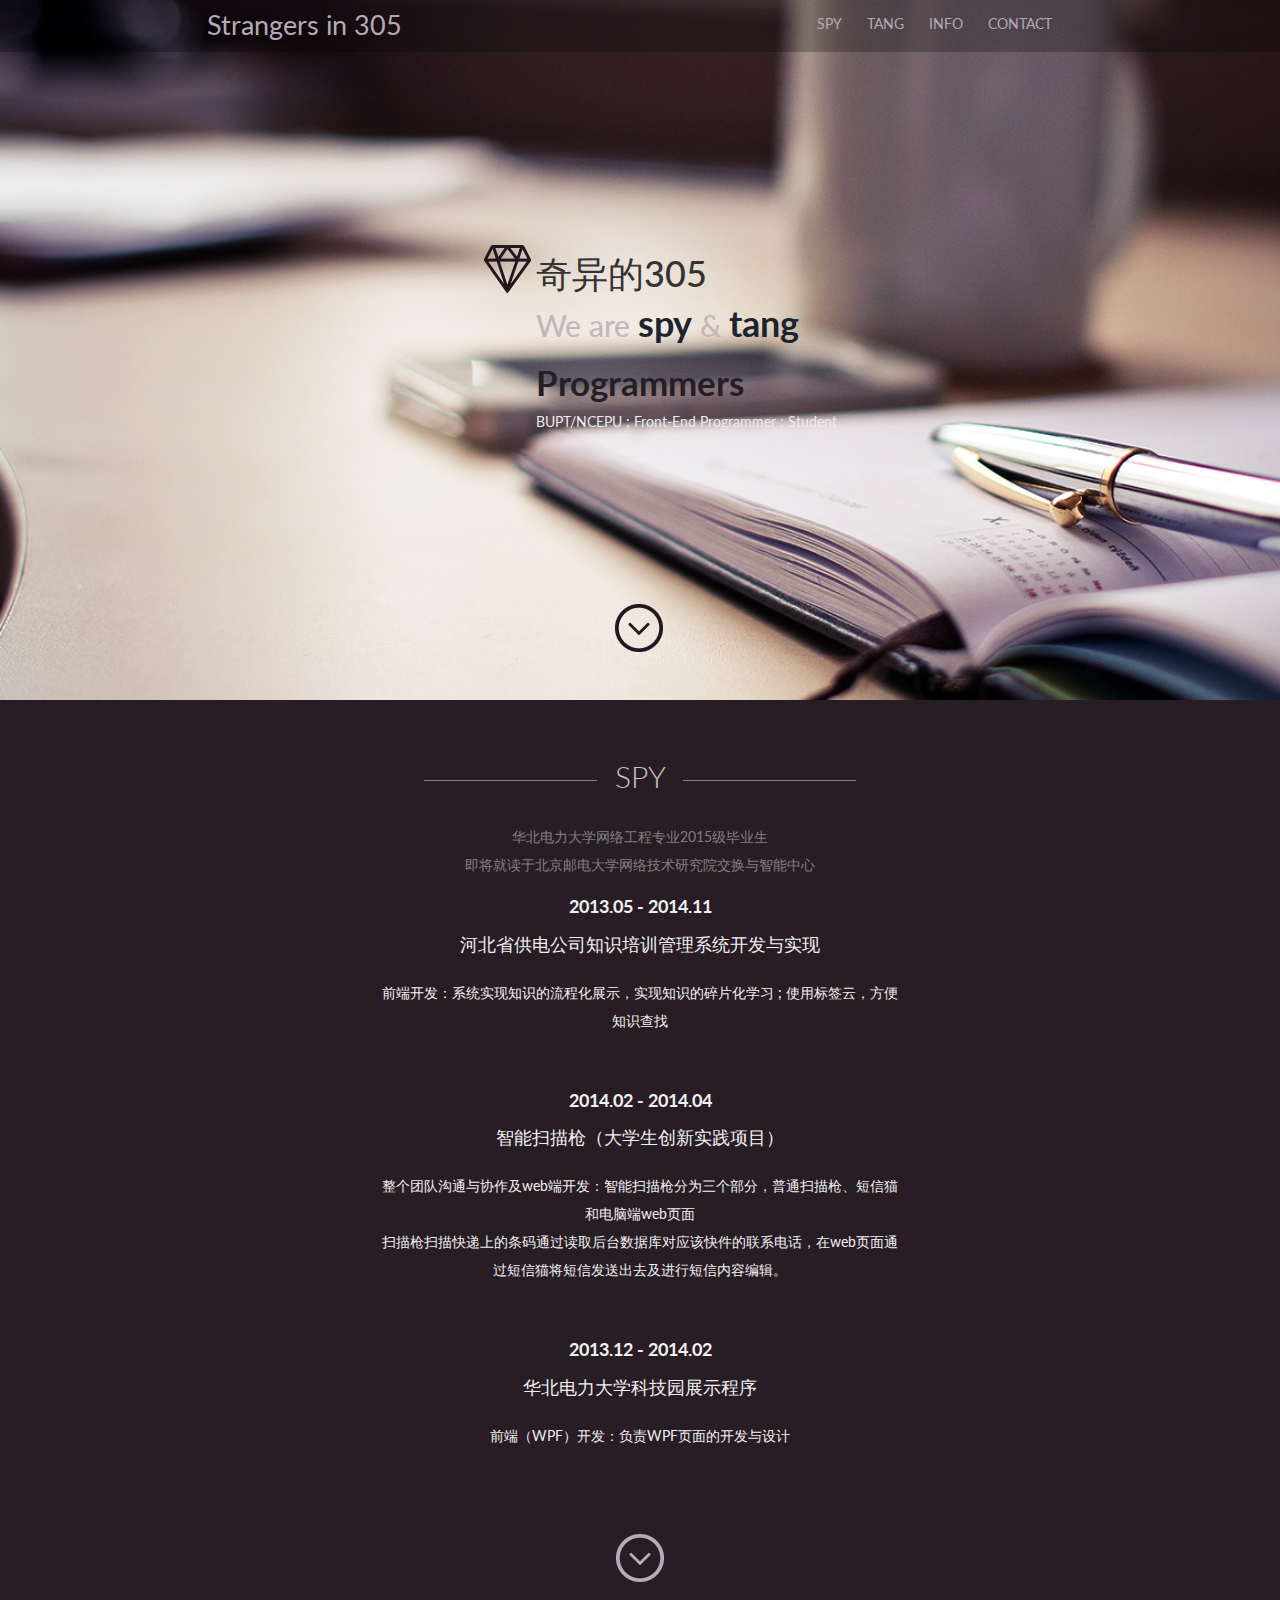
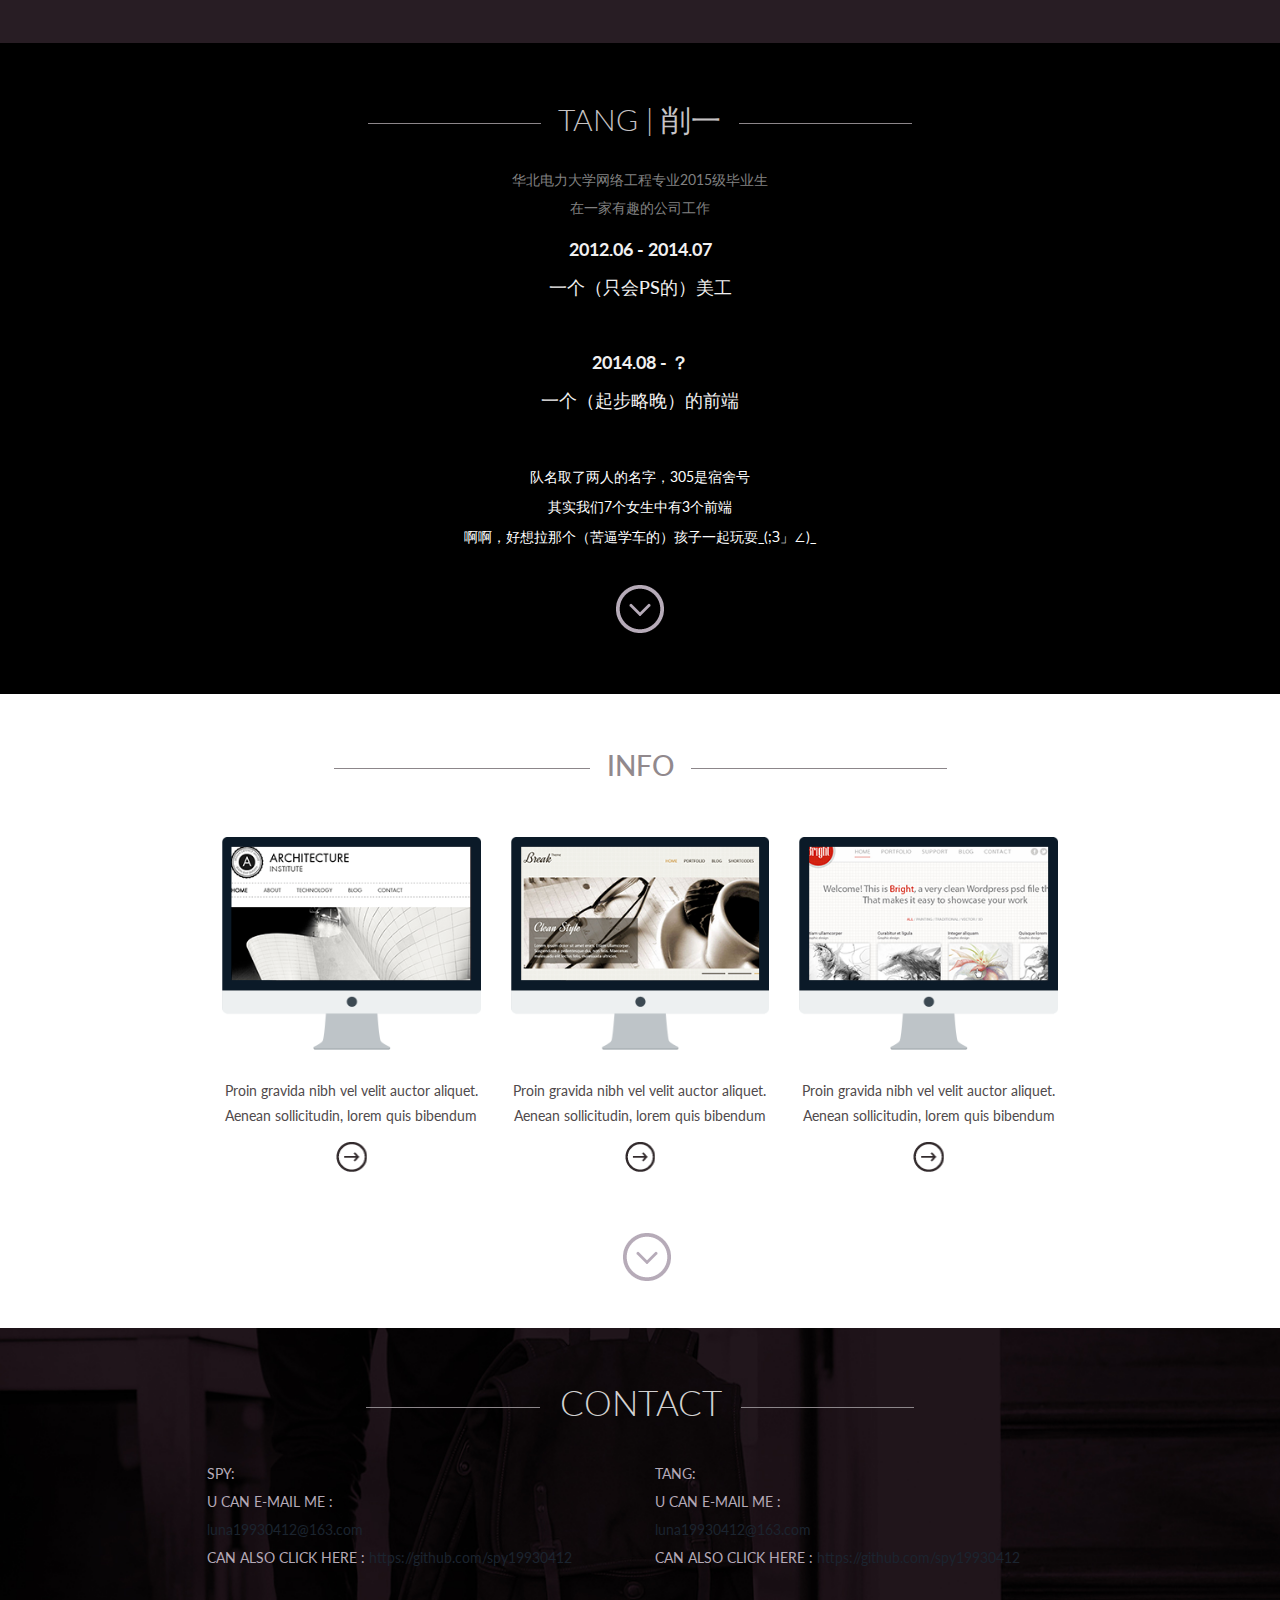
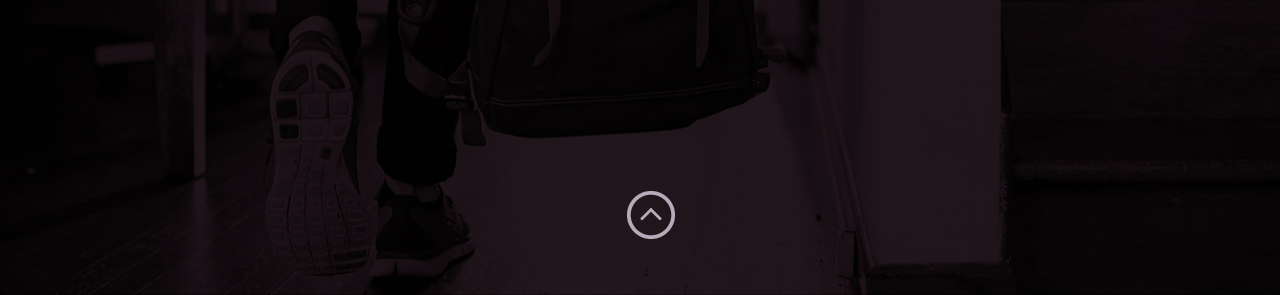
<file: index.html>
<!DOCTYPE html>
<html>
<head>
	<title>stangers in 305 | home</title>
	<meta charset="utf-8">
	<script src="./js/jquery.min.js"></script>
	<link href="./css/bootstrap.css" rel='stylesheet' type='text/css' />
	<link href="./css/style.css" rel="stylesheet" type="text/css" media="all" />
	<link href='http://fonts.googleapis.com/css?family=Lato:100,300,400,700,900' rel='stylesheet' type='text/css'>
	<meta name="viewport" content="width=device-width, initial-scale=1">
	<script type="application/x-javascript"> addEventListener("load", function() { setTimeout(hideURLbar, 0); }, false); function hideURLbar(){ window.scrollTo(0,1); } </script>
	<!-- start-smoth-scrolling-->
	<script type="text/javascript" src="./js/move-top.js"></script>
	<script type="text/javascript" src="./js/easing.js"></script>
	<script type="text/javascript">
			jQuery(document).ready(function($) {
				$(".scroll").click(function(event){		
					event.preventDefault();
					$('html,body').animate({scrollTop:$(this.hash).offset().top},1000);
				});
			});
		</script>
	<!-- start-smoth-scrolling-->
</head>
<body>
	<!--headerbg starts-->
	<div id="top-top" class="headerbg">
		<!--header starts-->
		<div class="header">
			<!--container starts-->
			<div class="container">
				<div class="logo">
					<a href="#">Strangers in 305</a>
				</div>
				<!--Navigation starts-->
				<div class="nav">
					<ul>
						<li>
							<a class="scroll" href="#about">SPY</a>
						</li>
						<li>
							<a class="scroll" href="#skills">TANG</a>
						</li>
						<li>
							<a class="scroll" href="#port">INFO</a>
						</li>
						<li>
							<a class="scroll" href="#contact">CONTACT</a>
						</li>
					</ul>
				</div>
				<!--Navigation ends-->
				<div class="clear"></div>
			</div>
			<!--container ends-->
		</div>
		<!--header ends-->
		<!--Banner starts-->
		<div class="banner">
			<div class="container">
				<div class="banner-info">
					<div class="bannerlogo">
						<img src="./images/diamond.png"></div>
					<div class="bannerhead">
						<h1>奇异的305</h1>
						<h2>
							We are
							<span>
								<a href="https://github.com/spy19930412" target="_blank">spy</a>
							</span>
							&
							<span>
								<a href="http://xueyi1230.github.io/" target="_blank">tang</a>
							</span>
						</h2>
						<h3>Programmers</h3>
						<p>BUPT/NCEPU ; Front-End Programmer ; Student</p>
						<!-- tang's info here -->
						<a class="downarrow scroll" href="#about">
							<span></span>
						</a>
					</div>
				</div>

				<div class="clear"></div>
			</div>
		</div>
		<!--Banner ends-->
	</div>
	<!--Headerbg ends-->
	<!--Content starts-->
	<div class="content">
		<!--About starts-->
		<div id="about" class="about">
			<div class="container">
				<div class="header-section text-center">
					<h2>
						<span></span>
						SPY
						<span></span>
					</h2>
				</div>
				<span>
					<p>华北电力大学网络工程专业2015级毕业生</p>
					<p>即将就读于北京邮电大学网络技术研究院交换与智能中心</p>
				</span>

				<div class="years">
					<h4> <b>2013.05 - 2014.11</b>
					</h4>
					<span>
						<h4>河北省供电公司知识培训管理系统开发与实现</h4>
					</span>
					<p>前端开发：系统实现知识的流程化展示，实现知识的碎片化学习 ; 使用标签云，方便知识查找</p>
				</div>

				<div class="years">
					<h4> <b>2014.02 - 2014.04</b>
					</h4>
					<span>
						<h4>智能扫描枪（大学生创新实践项目）</h4>
					</span>
					<p>整个团队沟通与协作及web端开发：智能扫描枪分为三个部分，普通扫描枪、短信猫和电脑端web页面<br/>
					扫描枪扫描快递上的条码通过读取后台数据库对应该快件的联系电话，在web页面通过短信猫将短信发送出去及进行短信内容编辑。
				</p>
			</div>

			<div class="years">
				<h4>
					<b>2013.12 - 2014.02</b>
				</h4>
				<span>
					<h4>华北电力大学科技园展示程序</h4>
				</span>
				<div class="labs">
					<p>前端（WPF）开发：负责WPF页面的开发与设计</p>
				</div>
			</div>
			<a class="arrow scroll" href="#skills">
				<span></span>
			</a>
		</div>
	</div>
	<!--About Ends-->

	<!--SKILLS Starts-->
	<div id="skills" class="about" style="background-color:#000;">
		<div class="container">
			<div class="header-section text-center">
				<h2>
					<span></span>
					TANG | 削一
					<span></span>
				</h2>
			</div>
			<span>
				<p>华北电力大学网络工程专业2015级毕业生</p>
				<p>在一家有趣的公司工作</p>
			</span>

			<div class="years">
				<h4>
					<b>2012.06 - 2014.07</b>
				</h4>
				<span>
					<h4>一个（只会PS的）美工</h4>
				</span>
			</div>

			<div class="years">
				<h4>
					<b>2014.08 - ？</b>
				</h4>
				<span>
					<h4>一个（起步略晚）的前端</h4>
				</span>
			</div>

			<p>队名取了两人的名字，305是宿舍号</p>
			<p>其实我们7个女生中有3个前端</p>
			<p>啊啊，好想拉那个（苦逼学车的）孩子一起玩耍_(;З」∠)_</p>

			<a class="arrow scroll" href="#skills">
				<span></span>
			</a>
		</div>
	</div>
	<!--SKILLS Ends-->
	<!--PORTFOLIO Starts-->
	<div id="port" class="Portfolio">
		<div class="Portfolio-section text-center">
			<h2>
				<span></span>
				INFO
				<span></span>
			</h2>
		</div>
		<div class="container">
			<div class="portfolio-grids">
				<div class="portfolio-grid col-md-4">
					<a href="#">
						<img src="./images/monitr1.png"></a>
					<p>
						Proin gravida nibh vel velit auctor aliquet.
							 Aenean sollicitudin, lorem quis bibendum
					</p>
					<a class="rightarrow" href="#">
						<span></span>
					</a>
				</div>
				<div class="portfolio-grid col-md-4">
					<a href="#">
						<img src="./images/monitr2.png"></a>
					<p>
						Proin gravida nibh vel velit auctor aliquet.
							 Aenean sollicitudin, lorem quis bibendum
					</p>
					<a class="rightarrow" href="#">
						<span></span>
					</a>
				</div>
				<div class="portfolio-grid col-md-4">
					<a href="#">
						<img src="./images/monitr3.png"></a>
					<p>
						Proin gravida nibh vel velit auctor aliquet.
							 Aenean sollicitudin, lorem quis bibendum
					</p>
					<a class="rightarrow" href="#">
						<span></span>
					</a>
				</div>
				<div class="clear"></div>
			</div>
			<a class="portdown scroll" href="#contact">
				<span></span>
			</a>

		</div>
	</div>
</div>
<!--Content Ends-->

<!--FOOTER Starts-->
<div  id="contact" class="footer">
	<div class="container">

		<div class="contact-section text-center">
			<h2>
				<span></span>
				CONTACT
				<span></span>
			</h2>
		</div>
		<div class="row">

			<div class="col-md-6">
				<div class="footer-left">
					<p>
						SPY:<BR>
						U CAN E-MAIL ME :<br/><a>luna19930412@163.com</a><br/>
						CAN ALSO CLICK HERE :<a> https://github.com/spy19930412</a>
					</p>
				</div>
			</div>

			<div class="col-md-6">
				<div class="footer-left">
					<p>
						TANG:<BR>
						U CAN E-MAIL ME :<br/><a>luna19930412@163.com</a><br/>
						CAN ALSO CLICK HERE :<a> https://github.com/spy19930412</a>
					</p>
				</div>
				<div class="clear"></div>
			</div>
		</div>
	</div>
	<a class="up scroll" href="#top-top">
		<span></span>
	</a>

</div>

</body>
</html>
</file>
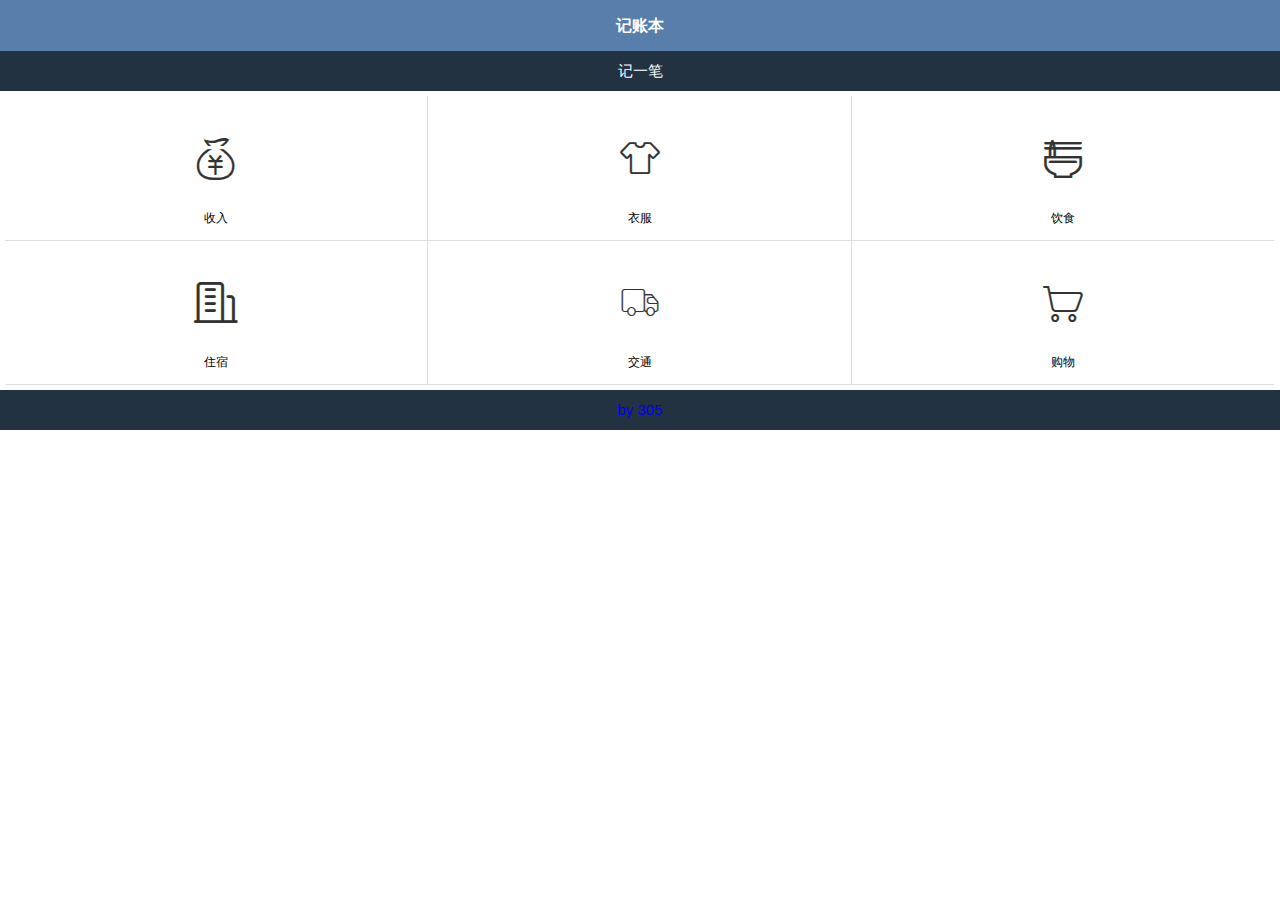
<file: task01/index.html>
<!DOCTYPE HTML>
<html>
<head>
	<title>write and see</title>
	<!-- css -->
	<link href="css/style.css" rel='stylesheet' type='text/css'/>
	<link href="css/reset.css" rel='stylesheet' type='text/css'/>
	<!-- js -->
	<script type="text/javascript" src="js/zepto.js"></script>
	<script type="text/javascript" src="js/touch.js"></script>
	<script type="text/javascript" src="js/main.js"></script>
	<!-- iconfont -->
	<link rel="stylesheet" href="css/iconfont/demo.css">
	<link rel="stylesheet" href="css/iconfont/iconfont.css">

	<meta name="viewport" content="width=device-width, initial-scale=1,maximum-scale=1">
	<meta charset="utf-8"></head>
<body>
	<div class="page">
		<header>记账本</header>
		<section class="subHeader">记一笔</section>
		<section class="panel" id="panel">
			<a href="#" class="apanel" onclick="changeIcon()"> <i class="icon iconfont">&#xe606;</i>
				<div class="name">收入</div>
			</a>
			<a href="#" class="apanel middle" onclick="changeIcon()"> <i class="icon iconfont">&#xe604;</i>
				<div class="name">衣服</div>
			</a>
			<a href="#" class="apanel" onclick="changeIcon()">
				<i class="icon iconfont">&#xe601;</i>
				<div class="name">饮食</div>
			</a>
			<a href="#" class="apanel" onclick="changeIcon()">
				<i class="icon iconfont">&#xe605;</i>
				<div class="name">住宿</div>
			</a>
			<a href="#" class="apanel middle" onclick="changeIcon()">
				<i class="icon iconfont">&#xe600;</i>
				<div class="name">交通</div>
			</a>
			<a href="#" class="apanel" onclick="changeIcon()">
				<i class="icon iconfont">&#xe603;</i>
				<div class="name">购物</div>
			</a>
		</section>
		<footer><a href="page02.html">by 305</a></footer>
	    <!-- 输入金额的部分 -->
	    <div class="inputMoneyDiv" id="inputMoneyDiv">
	    	<i class="icon iconfont">&#xe606;</i>
	    	<input type="text" name="pay">
	    </div>

	</div>
</body>
</html>
</file>
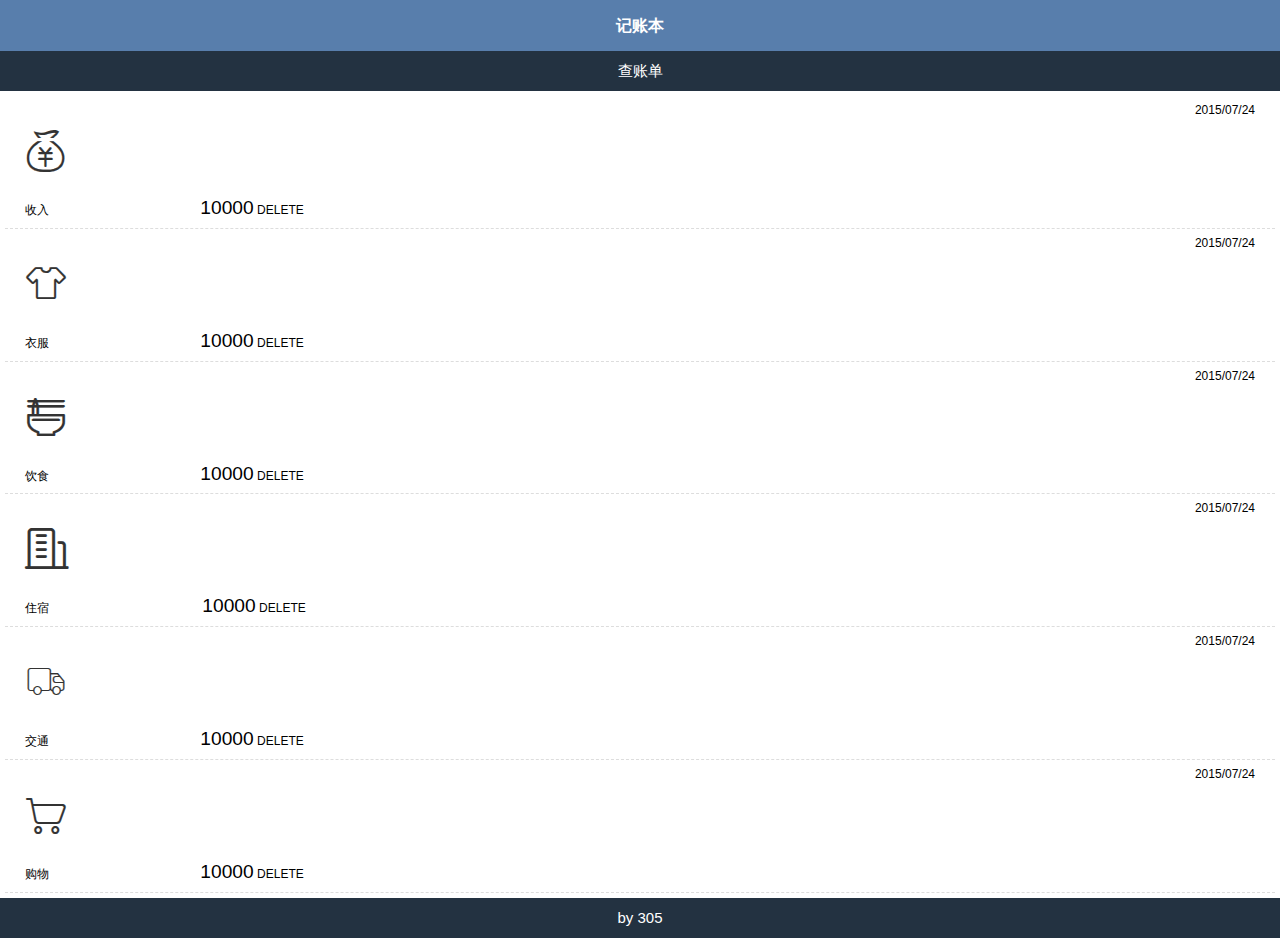
<file: task01/page02.html>
<!DOCTYPE HTML>
<html>
<head>
	<title>write and see</title>
	<!-- css -->
	<link href="css/style.css" rel='stylesheet' type='text/css'/>
	<link href="css/reset.css" rel='stylesheet' type='text/css'/>
	<!-- js -->
	<script type="text/javascript" src="js/zepto.js"></script>
	<script type="text/javascript" src="js/touch.js"></script>
	<script type="text/javascript" src="js/main.js"></script>
	<!-- iconfont -->
	<link rel="stylesheet" href="css/iconfont/demo.css">
	<link rel="stylesheet" href="css/iconfont/iconfont.css">

	<meta name="viewport" content="width=device-width, initial-scale=1,maximum-scale=1">
	<meta charset="utf-8"></head>
<body>
	<div class="page">
		<header>记账本</header>
		<section class="subHeader">查账单</section>
		<section class="table" id="table">
			<ul>
				<li> 
					<div class="lleft"><i class="icon iconfont">&#xe606;</i>
					<div class="name">收入</div></div>
					<span class="money">10000</span>
					<span class="date">2015/07/24</span>
					 <span class=delete>DELETE</span>
				</li>
				<li> 
					<div class="lleft"><i class="icon iconfont">&#xe604;</i>
					<div class="name">衣服</div></div>
					<span class="money">10000</span>
					<span class="date">2015/07/24</span>
					 <span class=delete>DELETE</span>
				</li>
				<li>
					<div class="lleft"><i class="icon iconfont">&#xe601;</i>
					<div class="name">饮食</div></div>
					<span class="money">10000</span>
					<span class="date">2015/07/24</span>
					 <span class=delete>DELETE</span>
				</li>
				<li>
					<div class="lleft"><i class="icon iconfont">&#xe605;</i>
					<div class="name">住宿</div></div>
					<span class="money">10000</span>
					<span class="date">2015/07/24</span>
					 <span class=delete>DELETE</span>
				</li>
				<li>
					<div class="lleft"><i class="icon iconfont">&#xe600;</i>
					<div class="name">交通</div></div>
					<span class="money">10000</span>
					<span class="date">2015/07/24</span>
					 <span class=delete>DELETE</span>
				</li>
				<li>
					<div class="lleft"><i class="icon iconfont">&#xe603;</i>
					<div class="name">购物</div></div>
					<span class="money">10000</span>
					<span class="date">2015/07/24</span>
					 <span class=delete>DELETE</span>
				</li>
			</ul>
		</section>
		<footer>by 305</footer>

	</div>
</body>
</html>
</file>
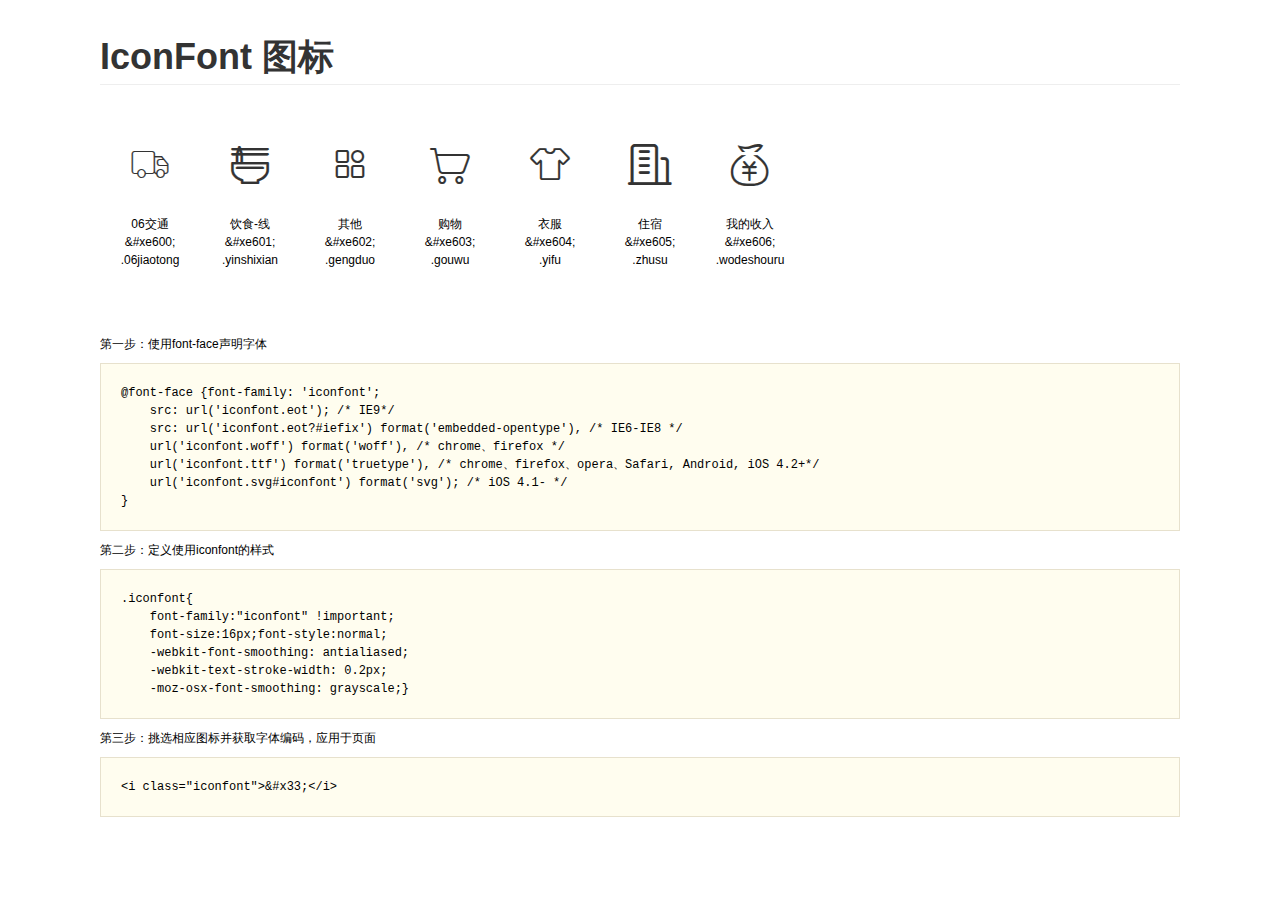
<file: task01/css/iconfont/demo.html>
<!DOCTYPE html>
<html>
<head>
    <meta charset="utf-8"/>
    <title>IconFont</title>
    <link rel="stylesheet" href="demo.css">
    <link rel="stylesheet" href="iconfont.css">
</head>
<body>
    <div class="main">
        <h1>IconFont 图标</h1>
        <ul class="icon_lists clear">
            
                <li>
                <i class="icon iconfont">&#xe600;</i>
                    <div class="name">06交通</div>
                    <div class="code">&amp;#xe600;</div>
                    <div class="fontclass">.06jiaotong</div>
                </li>
            
                <li>
                <i class="icon iconfont">&#xe601;</i>
                    <div class="name">饮食-线</div>
                    <div class="code">&amp;#xe601;</div>
                    <div class="fontclass">.yinshixian</div>
                </li>
            
                <li>
                <i class="icon iconfont">&#xe602;</i>
                    <div class="name">其他</div>
                    <div class="code">&amp;#xe602;</div>
                    <div class="fontclass">.gengduo</div>
                </li>
            
                <li>
                <i class="icon iconfont">&#xe603;</i>
                    <div class="name">购物</div>
                    <div class="code">&amp;#xe603;</div>
                    <div class="fontclass">.gouwu</div>
                </li>
            
                <li>
                <i class="icon iconfont">&#xe604;</i>
                    <div class="name">衣服</div>
                    <div class="code">&amp;#xe604;</div>
                    <div class="fontclass">.yifu</div>
                </li>
            
                <li>
                <i class="icon iconfont">&#xe605;</i>
                    <div class="name">住宿</div>
                    <div class="code">&amp;#xe605;</div>
                    <div class="fontclass">.zhusu</div>
                </li>
            
                <li>
                <i class="icon iconfont">&#xe606;</i>
                    <div class="name">我的收入</div>
                    <div class="code">&amp;#xe606;</div>
                    <div class="fontclass">.wodeshouru</div>
                </li>
            
        </ul>


        <div class="helps">
            第一步：使用font-face声明字体
            <pre>
@font-face {font-family: 'iconfont';
    src: url('iconfont.eot'); /* IE9*/
    src: url('iconfont.eot?#iefix') format('embedded-opentype'), /* IE6-IE8 */
    url('iconfont.woff') format('woff'), /* chrome、firefox */
    url('iconfont.ttf') format('truetype'), /* chrome、firefox、opera、Safari, Android, iOS 4.2+*/
    url('iconfont.svg#iconfont') format('svg'); /* iOS 4.1- */
}
</pre>
第二步：定义使用iconfont的样式
            <pre>
.iconfont{
    font-family:"iconfont" !important;
    font-size:16px;font-style:normal;
    -webkit-font-smoothing: antialiased;
    -webkit-text-stroke-width: 0.2px;
    -moz-osx-font-smoothing: grayscale;}
</pre>
第三步：挑选相应图标并获取字体编码，应用于页面
<pre>
&lt;i class="iconfont"&gt;&amp;#x33;&lt;/i&gt;
</pre>
        </div>

    </div>
</body>
</html>
</file>
<file: css/style.css>
/*----
	Author: W3layouts
	Author URL: http://w3layouts.com
	License: Creative Commons Attribution 3.0 Unported
	License URL: http://creativecommons.org/licenses/by/3.0/
---*/
html,body{
	font-family: 'Lato', sans-serif;
}
.clear{
	clear:both;
}
body a{
	transition:0.5s all;
	-webkit-transition:0.5s all;
	-o-transition:0.5s all;
	-ms-transition:0.5s all;
	-o-transition:0.5s all;
}
body input[type="text"],body input[type="submit"],body textarea,body input[type="button"]{
	-webkit-appearance:none;
}
/*------ HEADERBG STARTS---------*/
.headerbg{
	background: url(../images/bannerbg.png);
	min-height:700px;
	width:100%;
	background-size:cover;
}
/*------ HEADER STARTS---------*/
.header{
	background:rgba(0, 0, 0, 0.24);
}
/*------ CONTAINER STARTS---------*/
.container{
	width:70%;
}
/*------ LOGO STARTS---------*/
.logo{
	float:left;
	margin:0.5em 0 0.5em 0em;
}
.logo a{
	color:#B5A9B7;
	font-size:1.9em;
}
.logo a:hover{
	color:#B5A9B7;
    text-decoration:none;
}
/*------ LOGO ENDS---------*/
/*------ TOPNAV STARTS---------*/
.nav{
	float:right;
}
.nav ul li{
	display:inline-block;
	margin:1em 1.5em 0 0;
}
.nav ul li a{
	color:#B5A9B7;
}
.nav ul li a:hover{
	color:gray;
	text-decoration:none;
}
/*------ TOPNAV ENDS---------*/
/*------ HEADER ENDS---------*/
/*------ BANNER STARTS---------*/
.banner{
  	position: absolute;
	width: 86%;
}
.banner-info{
	width: 70%;
	float: right;
}
.bannerlogo{
	float: left;
	margin-top: 0.8em;
}
.bannerhead{
	float:right;
}
.bannerhead h2{
	color: #C5B7B8;
	margin:0;
	padding:0;
}
.bannerhead h2 span{
	color:#F1E9F2;
	font-weight:bolder;
	font-size:1.2em;
}
.bannerhead h3{
	color:#281D24;
	font-weight:bolder;
    font-size:2.5em;
}
.bannerhead p{
    color:#F1E9F2;
}
a.downarrow  span{
 	height:48px;
    width:48px;
    background:url(../images/down.png);
    display:inline-block;
}
a.downarrow{
  	display: block;
	position: absolute;
	top: 370px;
	left: 17%;
}
.bannerhead{
	position: relative;
	width: 90%;
}
.banner-info{
	position: relative;
	top: 182px;
	left: 11%;
}
/*------ About STARTS---------*/
.about{
	color:white;
	text-align:center;
	background:#281D24;
}
.header-section h2{
	color: #C6C3C5;
	font-weight: 300;
	margin-top: 2.5em;
	margin: 0;
	padding: 2em 0 1em 0;
}
.header-section span{
	background: #8C868A;
	height:1px;
	width:20%;
	display:inline-block;
	vertical-align:middle;
}
.header-section span:nth-child(1){
	margin-right:10px;
}
.header-section span:nth-child(2){
	margin-left:10px;
}
.about span p{
	color: gray;
	line-height: 2em;
	margin-bottom: 4em;
	width: 71%;
	margin: 0 auto;
}
.years{
	margin-bottom:4em;
	color:#F1F0F0;
}
.years p{
	padding-top:1em;
	line-height:2em;
	width: 45%;
	margin:0 auto;
}
.labs p{
	width: 50%;
	margin: 0 auto;
}
.years h4,.years span h4{
	margin-top:1em;
}
.arrow span{
	height:48px;
	width:48px;
	background:url(../images/bwn.png);
	display:inline-block;
}
a.arrow{
	margin:2em 0 4em 0;
	display:inline-block;
}
/*------Skill-Section STARTS---------*/
.skills{
	min-height:600px;
	background:#20191B;
	position:relative;
}
.skill-section h2{
	color:#C6C3C5;
	font-weight:300;
	margin-top:2.5em;
}
.skill-section span{
	background: #8C868A;
	height:1px;
	width:20%;
	display:inline-block;
	vertical-align:middle;
}
.skill-section span:nth-child(1){
	margin-right:10px;
}
.skill-section span:nth-child(2){
	margin-left:10px;
}
.skill-grids{
	padding:3em 0;
}
.skill-grid h3{
	color:#FFF;
	font-size:1.8em;
}
.circle{
	color:#FFF;
}
#canvas{
	position:relative;
}
.down span{
	height:48px;
	width:48px;
	background:url(../images/bwn.png);
	display:inline-block;
}
a.down{
	padding:4em 0 0 2em;
	display:inline-block;
	position: absolute;
    left:46%;
}
/*------Skill-Section Ends---------*/
/*------Portfolio-Section STARTS---------*/
.Portfolio{
	min-height:600px;
	background:#ffffff;
	text-align:center;
}
.Portfolio-section h2{
	color:#91898D;
	font-size:2em;
	padding:2em 0 1em;
	margin: 0;
}
.Portfolio-section span{
	background:#8C868A;
	height:1px;
	width:20%;
	display:inline-block;
	vertical-align:middle;
}
.Portfolio-section span:nth-child(1){
	margin-right:10px;
}
.Portfolio-section span:nth-child(2){
	margin-left:10px;
}
.portfolio-grids{
	padding-top:2em;
}
.portfolio-grid{
	display:inline-block;
}
.portfolio-grid p{
	margin:3em 1em 0 1em;
	color:#504A4C;
	line-height:25px;
}
.portfolio-grid img{
	width:100%;
}
a.rightarrow  span{
	height:30px;
	width:30.5px;
	background:url(../images/rightarw.png);
	display:inline-block;
}
a.rightarrow{
	margin-top:1em;
	display:inline-block;
}
.portdown span{
	height:48px;
	width:48px;
	background:url(../images/bwn.png);
	display:inline-block;
	}
a.portdown{
	margin:4em 0 3em 1em;
	display:inline-block;
	}
/*------FOOTER STARTS---------*/
.footer{
	background: url(../images/footerbg.jpg);
	position: relative;
	min-height: 567px;
	background-size: cover;
	position:relative;
}
.contact-section h2{
	color:#D2D1D1;
	font-weight:300;
	font-size:2.5em;
	padding-top:1em;
}
.contact-section span{
	background: #8C868A;
	height:1px;
	width:20%;
	display:inline-block;
	vertical-align:middle;
}
.contact-section span:nth-child(1){
	margin-right:10px;
}
.contact-section span:nth-child(2){
	margin-left:10px;
}
.footer-left{
	margin-top:1em;
}
.social-icons{
}
.social-icons a img{
	margin-right:0.5em;
}
.social-icons a img:hover{
	opacity:0.8;
}
.footer-left p{
	color:#B5A9B7;
	width:80%;
	margin:2em 0 0 0em;
	line-height:2em;
}
.footer-right{
	text-align: right;
	margin-top: 1.3em;
}
.footer-right input[type="text"],.footer-right textarea{
	background:#170F12;
	color:#B5A9B7;
	padding: 1em 0.8em;
	width:75%;
	margin-bottom:1em;
	outline:none;
	border: solid 1.5px;
	border-color:#9A9A9A #EEEEEE #EEEEEE #9A9A9A;
}
.footer-right textarea {
	min-height:120px;
	resize:none;
}
.footer-right textarea{
	color:#B5A9B7;
}
.footer-right input[type="submit"]{
	text-align:center;
	float:right;
	color:#D2D1D1;
	font-size:1.2em;
	outline:none;
	padding:0.6em 1.5em;
	border:1px solid #B8ABAB;
	background:none;
	transition:0.5s all;
	-webkit-transition:0.5s all;
	-moz-transition:0.5s all;
	-ms-transition:0.5s all;
	-o-transition:0.5s all;
}
.footer-right input[type="submit"]:hover{
	border-color:#FFF;
	color:#FFF;
}
.up{
	position:absolute;
	bottom: 9%;
    left: 49%;
}
.up span{
	height:48px;
	width:48px;
	background:url(../images/up.png);
	margin-top:2em;
	display:inline-block;
}
/*---- copy-right -----*/
p.copy-right{
	margin-top:1em;
	color:#999;
	font-size:1em;
	padding:0.8em 0;
	text-align:right;
}
p.copy-right a{
	color:#FFF;
	text-decoration:none;
}
 /*----- top-top -----*/
@media (max-width:1280px){
 	.years p {
		width: 60%;
	}
	.portfolio-grid p {
		margin: 2em 0em 0 0em;
	}
	.footer-left p {
		width: 90%;
	}
}
@media (max-width:1024px){
	.container {
		width:80%;
	}
 	.years p {
		width: 80%;
	}
	.portfolio-grid p {
		margin: 2em 0em 0 0em;
	}
	.footer-left p {
		width: 90%;
	}
	.banner-info {
		width: 80%;
	}
	.footer-right input[type="text"], .footer-right textarea {
		width: 87%;
	}
	.headerbg {
		min-height: 591px;
	}
	.banner-info {
		top: 110px;
	}
	a.downarrow {
		top: 341px;
		left: 23%;
	}
	.years {
		margin-bottom: 2em;
	}
	.header-section h2 {
		padding: 1.2em 0 0.8em 0;
	}
}
@media (max-width:768px){
	.container {
		width:80%;
	}
 	.years p {
		width: 80%;
	}
	.portfolio-grid p {
		margin: 2em 0em 0 0em;
	}
	.footer-left p {
		width: 90%;
	}
	.banner-info {
		width: 80%;
	}
	.footer-right input[type="text"], .footer-right textarea {
		width: 100%;
	}
	.headerbg {
		min-height:500px;
	}
	.banner-info {
		top: 112px;
		width: 100%;
		left: 2%;
	}
	a.downarrow {
		top: 241px;
		left: 32%;
	}
	.years {
		margin-bottom: 2em;
	}
	.header-section h2 {
		padding: 1.2em 0 0.8em 0;
	}
	.bannerhead {
		width: 84%;
	}
	.banner {
		width: 100%;
	}
	.years h4, .years span h4 {
		margin: 0.5em 0 0 0;
	}
	.skill-grid {
		padding: 1.5em 0;
	}
	.skill-grids {
		padding: 1em 0;
	}
	a.down {
		padding: 0;
		position: absolute;
		left: 47%;
	}
	.skills {
		padding: 0 0 5em 0;
	}
	.skill-section h2 {
		margin-top: 1.5em;
	}
	a.arrow {
		margin: 1em 0 2em 0;
	}
	.portfolio-grids {
		padding-top: 1em;
	}
	.portfolio-grid {
		padding: 0 0 2em 0;
	}
	a.portdown {
		margin: 2em 0 2em 0em;
	}
	.contact-section h2 {
		padding-top: 0.5em;
	}
	.footer {
		padding: 0 0 10em;
	}
}
@media (max-width:640px){
	.container {
		width:80%;
	}
 	.years p {
		width: 100%;
	}
	.portfolio-grid p {
		margin: 2em 0em 0 0em;
	}
	.footer-left p {
		width: 90%;
	}
	.banner-info {
		width: 80%;
	}
	.footer-right input[type="text"], .footer-right textarea {
		width: 100%;
	}
	.headerbg {
		min-height:500px;
	}
	.banner-info {
		top: 112px;
		width: 100%;
		left: 2%;
	}
	a.downarrow {
		top: 241px;
		left: 32%;
	}
	.years {
		margin-bottom: 2em;
	}
	.header-section h2 {
		padding: 1.2em 0 0.8em 0;
	}
	.bannerhead {
		width: 84%;
	}
	.banner {
		width: 100%;
	}
	.years h4, .years span h4 {
		margin: 0.5em 0 0 0;
	}
	.skill-grid {
		padding: 1.5em 0;
	}
	.skill-grids {
		padding: 1em 0;
	}
	a.down {
		padding: 0;
		position: absolute;
		left: 47%;
	}
	.skills {
		padding: 0 0 5em 0;
	}
	.skill-section h2 {
		margin-top: 1.5em;
	}
	a.arrow {
		margin: 1em 0 2em 0;
	}
	.portfolio-grids {
		padding-top: 1em;
	}
	.portfolio-grid {
		padding: 0 0 2em 0;
	}
	a.portdown {
		margin: 2em 0 2em 0em;
	}
	.contact-section h2 {
		padding-top: 0.5em;
	}
	.footer {
		padding: 0 0 10em;
	}
	.about span p {
		margin-bottom: 2em;
	}
	.nav ul{
		margin:0;
		padding:0;
	}
	.nav ul li {
		margin: 1.2em 0.5em;
	}
	.logo {
		margin: 0.3em 0 0.5em 0em;
	}
	.bannerhead h3 {
		font-size: 2em;
		margin: 0.3em 0 0.3em;
	}
}
@media (max-width:480px){
	.container {
		width:90%;
	}
 	.years p {
		width: 100%;
		line-height: 1.6em;
		padding: 0.5em 0 0 0;
	}
	.portfolio-grid p {
		margin: 2em 0em 0 0em;
	}
	.footer-left p {
		width: 100%;
		margin: 0.8em 0 0 0;
	}
	.banner-info {
		width: 80%;
	}
	.footer-right input[type="text"], .footer-right textarea {
		width: 100%;
	}
	.headerbg {
		min-height: 457px;
	}
	.banner-info {
		top: 36px;
		width: 100%;
		left: 0%;
		text-align: center;
	}
	a.downarrow {
		top: 201px;
		left: 42%;
	}
	.years {
		margin-bottom: 2em;
	}
	.header-section h2 {
		padding: 0.8em 0 0.5em 0;
		line-height:1.5em;
	}
	.bannerhead {
		width: 100%;
	}
	.banner {
		width: 100%;
	}
	.years h4, .years span h4 {
		margin: 0.5em 0 0 0;
	}
	.skill-grid {
		padding: 1.5em 0;
	}
	.skill-grids {
		padding: 1em 0;
	}
	a.down {
		padding: 0;
		position: absolute;
		left: 45%;
	}
	.skills {
		padding: 0 0 5em 0;
	}
	.skill-section h2 {
		margin-top: 0.5em;
	}
	a.arrow {
		margin: 1em 0 2em 0;
	}
	.portfolio-grids {
		padding-top: 1em;
	}
	.portfolio-grid {
		padding: 0 0 2em 0;
	}
	a.portdown {
		margin: 1em 0 2em 0em;
	}
	.contact-section h2 {
		padding-top: 0.5em;
	}
	.footer {
		padding: 0 0 6em;
	}
	.about span p {
		margin-bottom: 2em;
		width: 100%;
		line-height: 1.6em;
	}
	.nav ul{
		margin:0;
		padding:0;
	}
	.nav ul li {
		margin: 0.8em 0.5em;
	}
	.logo {
		margin: 0.8em 0 0em 0em;
		float:none;
		text-align:center;
	}
	.bannerhead h3 {
		font-size: 1.6em;
		margin: 0.3em 0 0.3em;
	}
	.nav {
		float: none;
		text-align:center;
	}
	.bannerlogo {
		float: none;
		margin-top: 0em;
		text-align: center;
	}
	.skill-grid h3 {
		font-size: 1.5em;
	}
	.up {
		bottom: 1%;
		left: 47%;
	}
}
@media (max-width:320px){
	.container {
		width:90%;
	}
	.header div.container,.banner div.container{
		padding:0;
	}
 	.years p {
		width: 100%;
		line-height: 1.6em;
		padding: 0.5em 0 0 0;
	}
	.portfolio-grid p {
		margin: 1.2em 0em 0 0em;
		line-height: 1.5em;
	}
	.footer-left p {
		width: 100%;
		margin: 0.8em 0 0 0;
	}
	.banner-info {
		width: 80%;
	}
	.footer-right input[type="text"], .footer-right textarea {
		width: 100%;
		padding: 0.8em;
	}
	.headerbg {
		min-height: 409px;
	}
	.banner-info {
		top: 36px;
		width: 100%;
		left: 0%;
		text-align: center;
	}
	a.downarrow {
		top: 171px;
		left: 42%;
	}
	.years {
		margin-bottom: 1.5em;
	}
	.header-section h2 {
		padding: 0.8em 0 0.5em 0;
		line-height:1.5em;
		font-size: 1.6em;
	}
	.about div.container{
		padding:0;
	} 
	.bannerhead {
		width: 100%;
	}
	.banner {
		width: 100%;
	}
	.years h4, .years span h4 {
		margin: 0.5em 0 0 0;
	}
	.skill-grid {
		padding: 1em 0;
	}
	.skill-grids {
		padding: 1em 0;
	}
	a.down {
		padding: 0;
		position: absolute;
		left: 45%;
	}
	.skills {
		padding: 0 0 5em 0;
	}
	.skill-section h2 {
		margin-top: 0.5em;
		font-size: 1.6em;
	}
	a.arrow {
		margin: 1em 0 2em 0;
	}
	.portfolio-grids {
		padding-top: 1em;
	}
	.portfolio-grid {
		padding: 0 0 2em 0;
	}
	a.portdown {
		margin: 1em 0 2em 0em;
	}
	.contact-section h2 {
		padding-top: 0.5em;
		font-size: 1.6em;
	}
	.footer {
		padding: 0 0 6em;
	}
	.about span p {
		margin-bottom: 2em;
		width: 100%;
		line-height: 1.6em;
	}
	.nav ul{
		margin:0;
		padding:0;
	}
	.nav ul li {
		margin: 0.5em 0.2em;
	}
	.logo {
		margin: 0.8em 0 0em 0em;
		float:none;
		text-align:center;
	}
	.bannerhead h3 {
		font-size: 1.4em;
		margin: 0.3em 0 0.3em;
	}
	.nav {
		float: none;
		text-align:center;
	}
	.bannerlogo {
		float: none;
		margin-top: 0em;
		text-align: center;
	}
	.skill-grid h3 {
		font-size: 1.5em;
	}
	.up {
		bottom: 1%;
		left: 47%;
	}
	.bannerhead h2 {
		font-size: 1.8em;
	}
	.Portfolio-section h2 {
		font-size: 1.6em;
		padding: 1em 0 0.3em;
	}
	.footer-right input[type="submit"] {
		float: none;
		width:100%
	}
}
</file>
<file: task01/css/style.css>
/*page01*/
.page{
  min-height: 100%;
}
header{
  background-color: #587EAC;
  font-size: 16px;
  font-weight: bold;
  color: #fff;
  text-align: center;
  line-height: 51px;
  height: 51px;
  padding: 0 50px;
}
.subHeader,footer{
  background-color: #233241;
  font-size: 15px;
  color: #fff;
  text-align: center;
  line-height: 40px;
  height: 40px;
  position: relative;
  width: 100%;
}
.panel{
  padding: 5px;
  width: 100%;
  overflow: hidden;
}
.apanel{
  text-decoration: none;
  width: 31%;
  float: left;
  padding: 1%;
  border-bottom: 1px solid #ddd;
  text-align: center;
  color: #000;
}
.apanel:hover{
  text-decoration: none;
  color: #000;
}
.middle{
  border-left: 1px solid #ddd;
  border-right: 1px solid #ddd;
}


/*page02*/
.table{
  padding: 5px;
}
.table ul{
  position: relative;
}
.table ul li{
  border-bottom: 1px dashed #ddd;
  padding: 5px 20px;
}
.lleft,.money{
  display: inline-block;
}
.money{
  font-size: 1.6em;
  margin-left: 130px;
}
.date{
  display: block;
  float: right;
}
.inputMoneyDiv{
  display: none;
  position: fixed;
  bottom: 0;
  background-color: #eee;
  width: 100%;
  padding:0 20px;
}
.inputMoneyDiv input{
  border: none;
}
</file>
<file: task01/css/iconfont/iconfont.css>
@font-face {font-family: "iconfont";
  src: url('iconfont.eot'); /* IE9*/
  src: url('iconfont.eot?#iefix') format('embedded-opentype'), /* IE6-IE8 */
  url('iconfont.woff') format('woff'), /* chrome、firefox */
  url('iconfont.ttf') format('truetype'), /* chrome、firefox、opera、Safari, Android, iOS 4.2+*/
  url('iconfont.svg#iconfont') format('svg'); /* iOS 4.1- */
}

.iconfont {
  font-family:"iconfont" !important;
  /*font-size:16px;*/
  font-style:normal;
  -webkit-font-smoothing: antialiased;
  -webkit-text-stroke-width: 0.2px;
  -moz-osx-font-smoothing: grayscale;
}
.icon-06jiaotong:before { content: "\e600"; }
.icon-yinshixian:before { content: "\e601"; }
.icon-gengduo:before { content: "\e602"; }
.icon-gouwu:before { content: "\e603"; }
.icon-yifu:before { content: "\e604"; }
.icon-zhusu:before { content: "\e605"; }
.icon-wodeshouru:before { content: "\e606"; }
</file>
<file: task01/css/iconfont/demo.css>
*{margin: 0;padding: 0;list-style: none;}
/*
KISSY CSS Reset
理念：1. reset 的目的不是清除浏览器的默认样式，这仅是部分工作。清除和重置是紧密不可分的。
2. reset 的目的不是让默认样式在所有浏览器下一致，而是减少默认样式有可能带来的问题。
3. reset 期望提供一套普适通用的基础样式。但没有银弹，推荐根据具体需求，裁剪和修改后再使用。
特色：1. 适应中文；2. 基于最新主流浏览器。
维护：玉伯<lifesinger@gmail.com>, 正淳<ragecarrier@gmail.com>
 */

/** 清除内外边距 **/
body, h1, h2, h3, h4, h5, h6, hr, p, blockquote, /* structural elements 结构元素 */
dl, dt, dd, ul, ol, li, /* list elements 列表元素 */
pre, /* text formatting elements 文本格式元素 */
form, fieldset, legend, button, input, textarea, /* form elements 表单元素 */
th, td /* table elements 表格元素 */ {
  margin: 0;
  padding: 0;
}

/** 设置默认字体 **/
body,
button, input, select, textarea /* for ie */ {
  font: 12px/1.5 tahoma, arial, \5b8b\4f53, sans-serif;
}
h1, h2, h3, h4, h5, h6 { font-size: 100%; }
address, cite, dfn, em, var { font-style: normal; } /* 将斜体扶正 */
code, kbd, pre, samp { font-family: courier new, courier, monospace; } /* 统一等宽字体 */
small { font-size: 12px; } /* 小于 12px 的中文很难阅读，让 small 正常化 */

/** 重置列表元素 **/
ul, ol { list-style: none; }

/** 重置文本格式元素 **/
a { text-decoration: none; }
a:hover { text-decoration: underline; }


/** 重置表单元素 **/
legend { color: #000; } /* for ie6 */
fieldset, img { border: 0; } /* img 搭车：让链接里的 img 无边框 */
button, input, select, textarea { font-size: 100%; } /* 使得表单元素在 ie 下能继承字体大小 */
/* 注：optgroup 无法扶正 */

/** 重置表格元素 **/
table { border-collapse: collapse; border-spacing: 0; }

/* 清除浮动 */
.ks-clear:after, .clear:after {
  content: '\20';
  display: block;
  height: 0;
  clear: both;
}
.ks-clear, .clear {
  *zoom: 1;
}

.main {padding: 30px 100px;}
.main h1{font-size:36px; color:#333; text-align:left;margin-bottom:30px; border-bottom: 1px solid #eee;}

.helps{margin-top:40px;}
.helps pre{
  padding:20px;
  margin:10px 0;
  border:solid 1px #e7e1cd;
  background-color: #fffdef;
  overflow: auto;
}

.icon_lists li{
  float:left;
  width: 100px;
  height:180px;
  text-align: center;
}
.icon{
  font-size: 42px;
  line-height: 100px;
  margin: 10px 0;
  color:#333;
  -webkit-transition: font-size 0.25s ease-out 0s;
  -moz-transition: font-size 0.25s ease-out 0s;
  transition: font-size 0.25s ease-out 0s;

}
.icon:hover{
  font-size: 100px;
}
</file>
